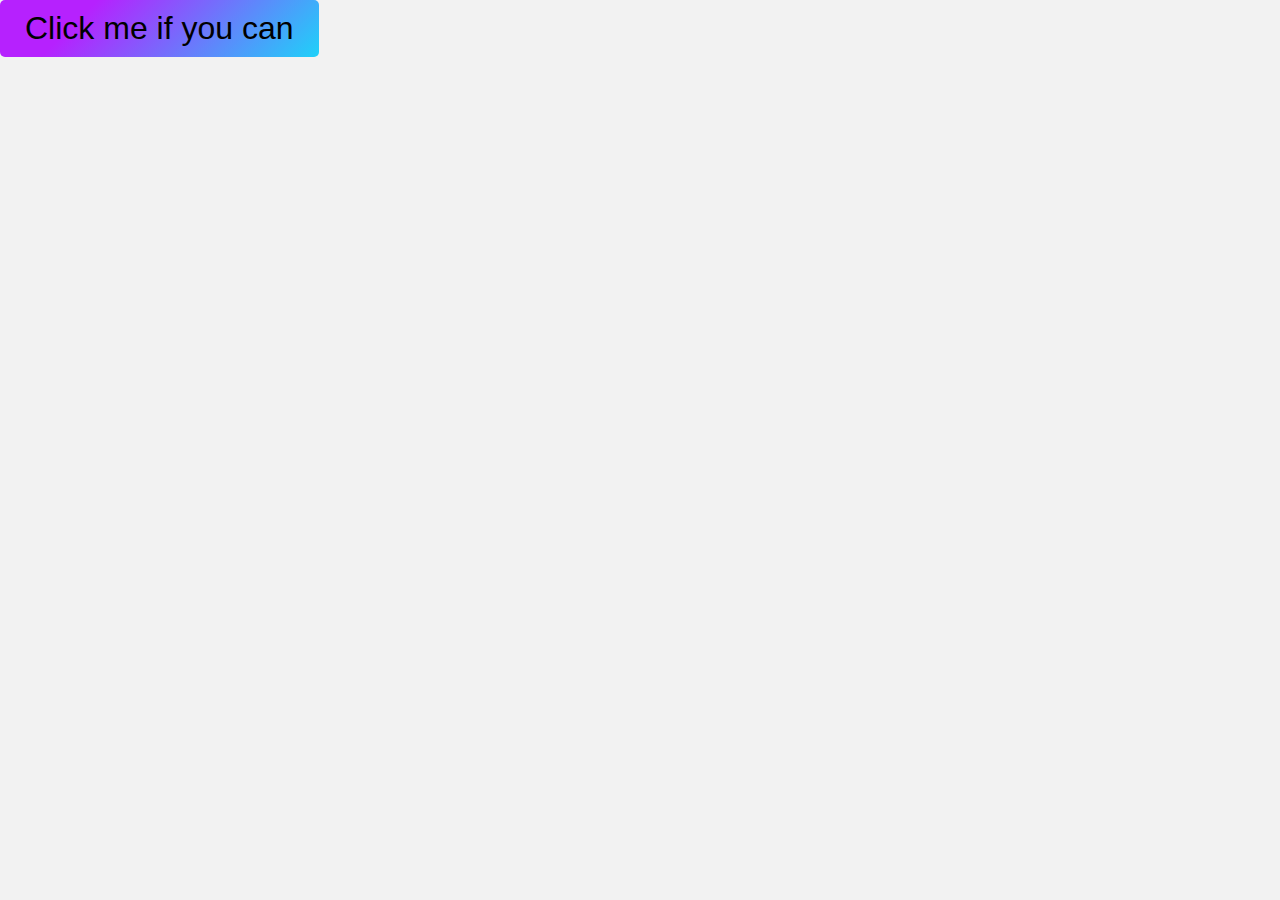
<file: Click the button/index.html>
<!DOCTYPE html>
<html lang="en">
<head>
    <meta charset="UTF-8">
    <meta http-equiv="X-UA-Compatible" content="IE=edge">
    <meta name="viewport" content="width=device-width, initial-scale=1.0">
    <script src="script.js" defer></script>
    <link rel="stylesheet" href="stylesheet.css">
    <title>Click the button</title>
</head>
<body>
    <button id="el-bouton">Click me if you can</button>
</body>
</html>
</file>
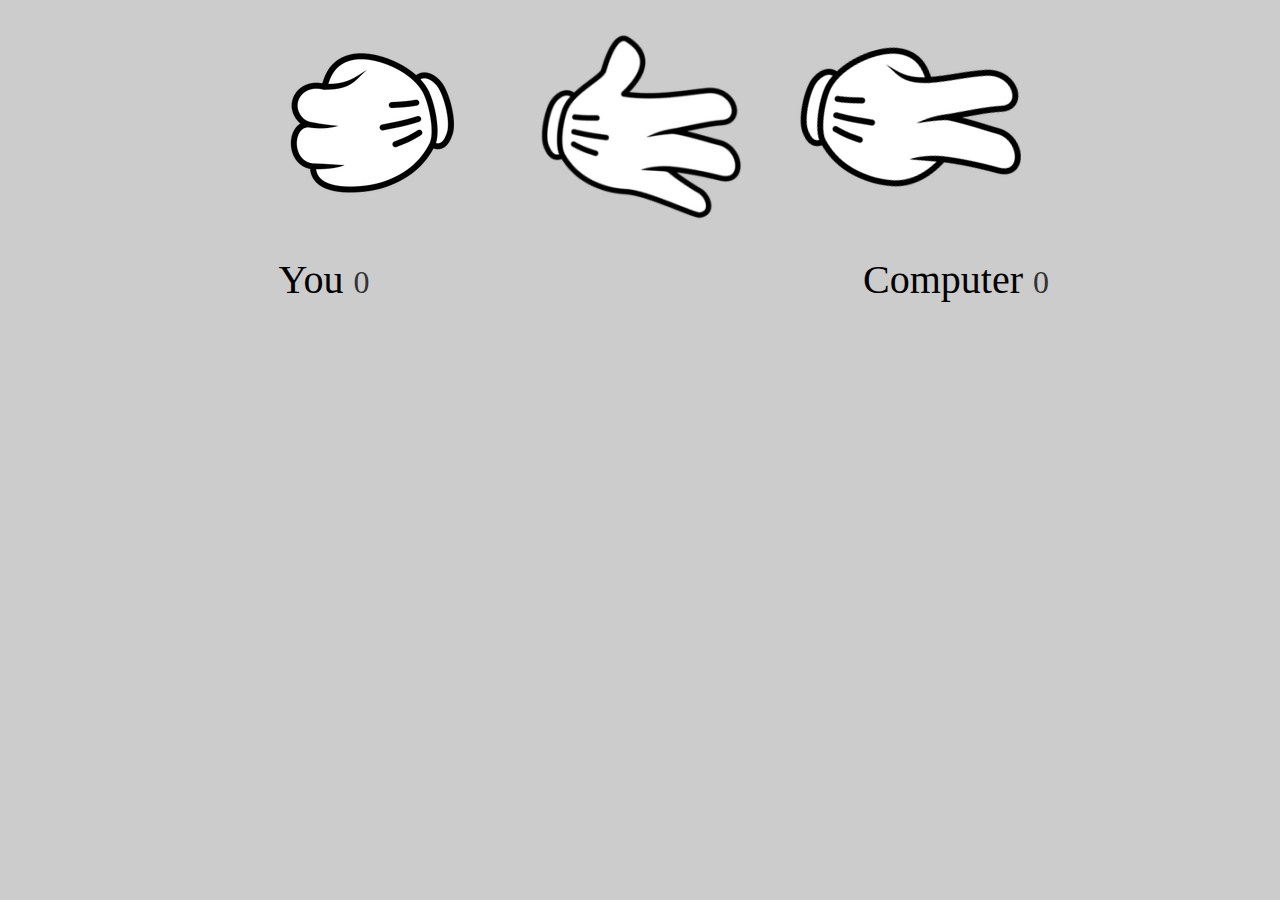
<file: Rock Paper Scissors/index.html>
<!DOCTYPE html>
<html lang="en">
<head>
  <meta charset="UTF-8">
  <meta name="viewport" content="width=device-width, initial-scale=1.0">
  <meta http-equiv="X-UA-Compatible" content="ie=edge">
  <title>Rock Paper Scissors</title>
  <link rel="stylesheet" href="stylesheet.css">
  <script src="script.js" defer></script>
</head>
<body>
  <div class="selections">
        <button class="selection" data-selection="rock"><img src="rock.png" alt=""></button>
        <button class="selection" data-selection="paper"><img src="paper.png" alt=""></button>
        <button class="selection" data-selection="scissors"><img src="scissors.png" alt=""></button>
    </div>
    <div class="results">
      <div>
        You
        <span class="result-score" data-your-score>0</span>
      </div>
      <div data-final-column>
        Computer
        <span class="result-score" data-computer-score>0</span>
    </div>
  </div>
</body>
</html>
</file>
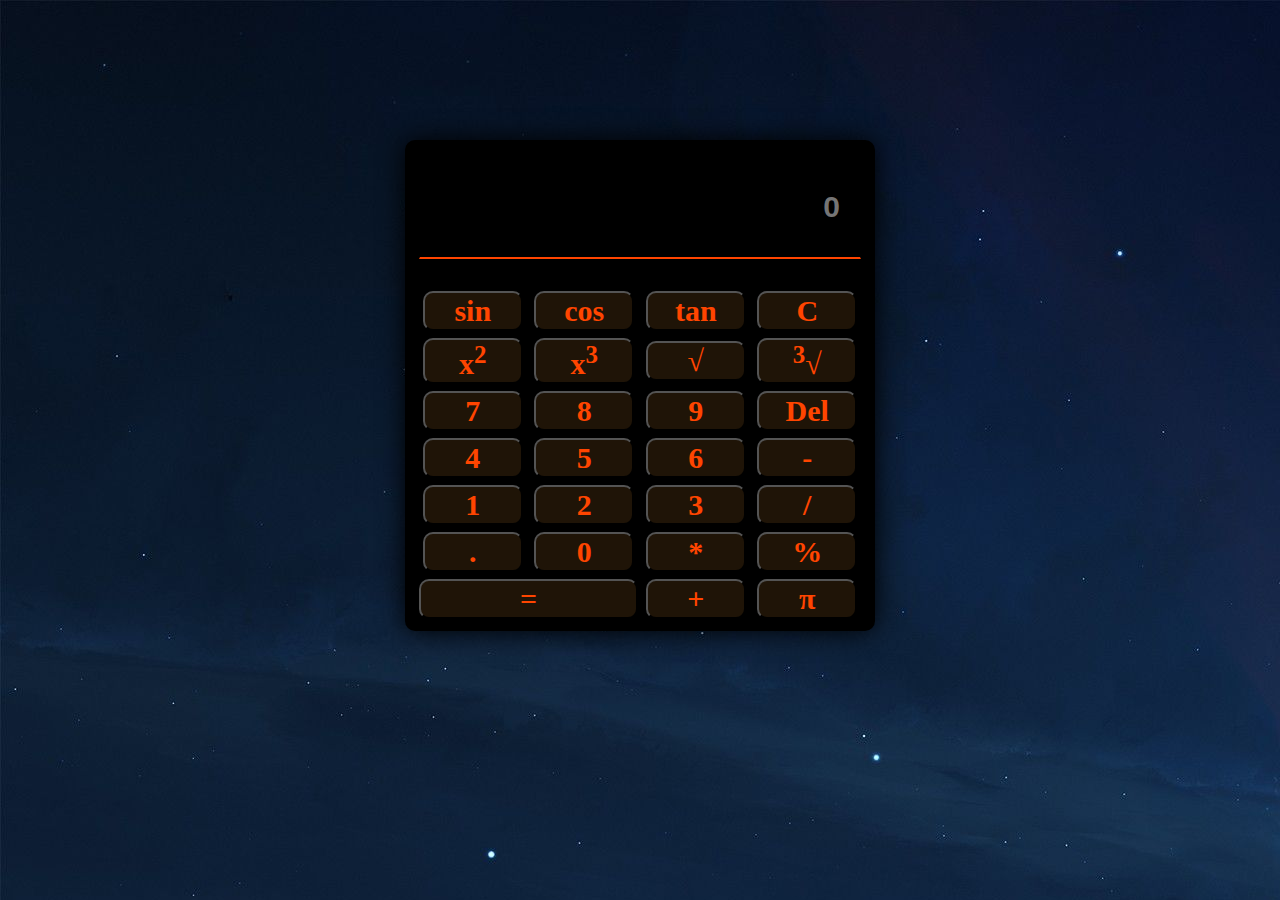
<file: Calculator/my-calculator.html>
<!DOCTYPE html>
<html lang="en">
<head>
    <meta charset="UTF-8">
    <meta http-equiv="X-UA-Compatible" content="IE=edge">
    <meta name="viewport" content="width=device-width, initial-scale=1.0">
    <title>Calculator</title>
    <link rel="icon" href="./logo.png" type="image/icon type">
    <style>
        body{
            margin: 0;
            background-image: url(./39607.jpg);
            padding: 50px 0px;
        }
        table{
            background: black;
            padding: 7px 5px;
            border: 6px solid #00000000;
            text-align: center;
            padding-bottom: 0px;
            box-shadow: 0px 0px 27px #020000;
            border-radius: 10px;
            margin-top: 90px;
        }
        button.equal{
            width: 100%;
        }
        input[type="text"]{
            width: 400px;
            height: 80px;
            border: 1px solid black;
            font-size: 30px;
            font-weight: bold;
            background-color: black;
            padding: 10px 20px;
            margin-bottom: 28px;
            color: blanchedalmond;
            border-bottom: 2px orangered solid;
        }
        button{
            width: 100px;
            border-radius: 10px;
            font-family: cursive;
            font-size: 30px;
            margin-bottom: 3px;
            font-weight: bold;
            color: orangered;
            background-color: rgb(31, 20, 7);
            cursor: pointer;
        }
        button:hover{
	        background: #210b04;
        }
    </style>
</head>
<body>
<form name="calcul">
    <table align="center">
        <tr>
            <td colspan="4"><input type="text" name="result" placeholder="0" style="text-align: right;"></td>
        </tr>
        <tr>
            <td><button type="button" value="sin" onclick="sin()">sin</button></td>
            <td><button type="button" value="cos" onclick="cos()">cos</button></td>
            <td><button type="button" value="tan" onclick="tan()">tan</button></td>
            <td colspan="2"><button type="button" value="C" onclick="remv()">C</button></td>
        </tr>
        <tr>
            <td><button type="button" value="power2" onclick="square()"> x<sup>2</sup> </button></td>
            <td><button type="button" value="power3" onclick="cube()"> x<sup>3</sup> </button></td>
            <td><button type="button" value="racine" onclick="sqrt2()"> √ </button></td>
            <td><button type="button" value="log" onclick="sqrt3()"> <sup>3</sup>√ </button></td>
        </tr>
        <tr>
            <td><button type="button" value="7" onclick="number(value)"> 7 </button></td>
            <td><button type="button" value="8" onclick="number(value)"> 8 </button></td>
            <td><button type="button" value="9" onclick="number(value)"> 9 </button></td>
            <td><button type="button" value="delete" onclick="back()">Del</button></td>
        </tr>
        <tr>
            <td><button type="button" value="4" onclick="number(value)"> 4 </button></td>
            <td><button type="button" value="5" onclick="number(value)"> 5 </button></td>
            <td><button type="button" value="6" onclick="number(value)"> 6 </button></td>
            <td><button type="button" value="-" onclick="number(value)"> - </button></td>
        </tr>
        <tr>
            <td><button type="button" value="1" onclick="number(value)"> 1 </button></td>
            <td><button type="button" value="2" onclick="number(value)"> 2 </button></td>
            <td><button type="button" value="3" onclick="number(value)"> 3 </button></td>
            <td><button type="button" value="/" onclick="number(value)"> / </button></td>
        </tr>
        <tr>
            <td><button type="button" value="." onclick="number(value)"> . </button></td>
            <td><button type="button" value="0" onclick="number(value)"> 0 </button></td>
            <td><button type="button" value="*" onclick="number(value)"> * </button></td>
            <td><button type="button" value="%" onclick="number(value)"> % </button></td>
        </tr>
        <tr>
            <td colspan="2"><button type="button" value="=" onclick="equal()" class="equal"> = </button></td>
            <td><button type="button" value="+" onclick="number(value)"> + </button></td>
            <td><button type="button" value="3.14159" onclick="number(value)"> π </button></td>
        </tr>

    </table>
</form>
<script>
	function sin(){
	document.calcul.result.value=Math.sin(document.calcul.result.value);
	}

	function cos(){
	document.calcul.result.value=Math.cos(document.calcul.result.value);
	}

	function tan(){
	document.calcul.result.value=Math.tan(document.calcul.result.value);
	}

	function back(){
	var a = document.calcul.result.value;
	document.calcul.result.value = a.substr(0, a.length-1);
	}

	function square(){
	document.calcul.result.value = Math.pow(document.calcul.result.value, 2);
	}

	function cube(){
	document.calcul.result.value = Math.pow(document.calcul.result.value, 3);
	}

	function sqrt2(){
	document.calcul.result.value = Math.pow(document.calcul.result.value, 1/2);
	}

	function sqrt3(){
	document.calcul.result.value = Math.pow(document.calcul.result.value, 1/3);
	}

	function number(value){
	document.calcul.result.value += value;
	}

	function remv(){
	document.calcul.result.value=" ";
	}

	function equal(){
	document.calcul.result.value=eval(document.calcul.result.value);
	}
</script>
</body>
</html>
</file>
<file: Click the button/stylesheet.css>
#el-bouton{
    font-size: 2rem;
    position: absolute;
    white-space: nowrap;
    background-color: #1fd1f9;
    background-image: linear-gradient(315deg, #1fd1f9 0%, #b621fe 74%);
    border-radius: 5px;
    padding: 10px 25px;
    font-family: 'Lato', sans-serif;
    font-weight: 500;
    border: none;
}
body{
    margin: 0;
    width: 100vw;
    height: 100vh;
    overflow: hidden;
    background: #f2f2f2;
}
</file>
<file: Rock Paper Scissors/stylesheet.css>
body{
    background-color: #CCC;
}
.selections{
    display: flex;
    justify-content: center;
    gap: 30px;
    max-width: 100%;
    height: auto;
}
.selection{
    background: none;
    border: none;
    outline: none;
    cursor: pointer;
    transition: 100ms;
}
.selection:hover{
    transform: scale(1.2);
}
.results{
    display: grid;
    justify-content: center;
    grid-template-columns: repeat(2,1fr);
    justify-items: center;
    align-items: center;
    margin-top: 1rem;
    font-size: 2.5rem;
    

}
.result-score{
    font-size: 2rem;
    color: #333;

}
.result-selection{
    opacity: 0.5;

}
.result-selection.winner{
    opacity: 1;
}
</file>
